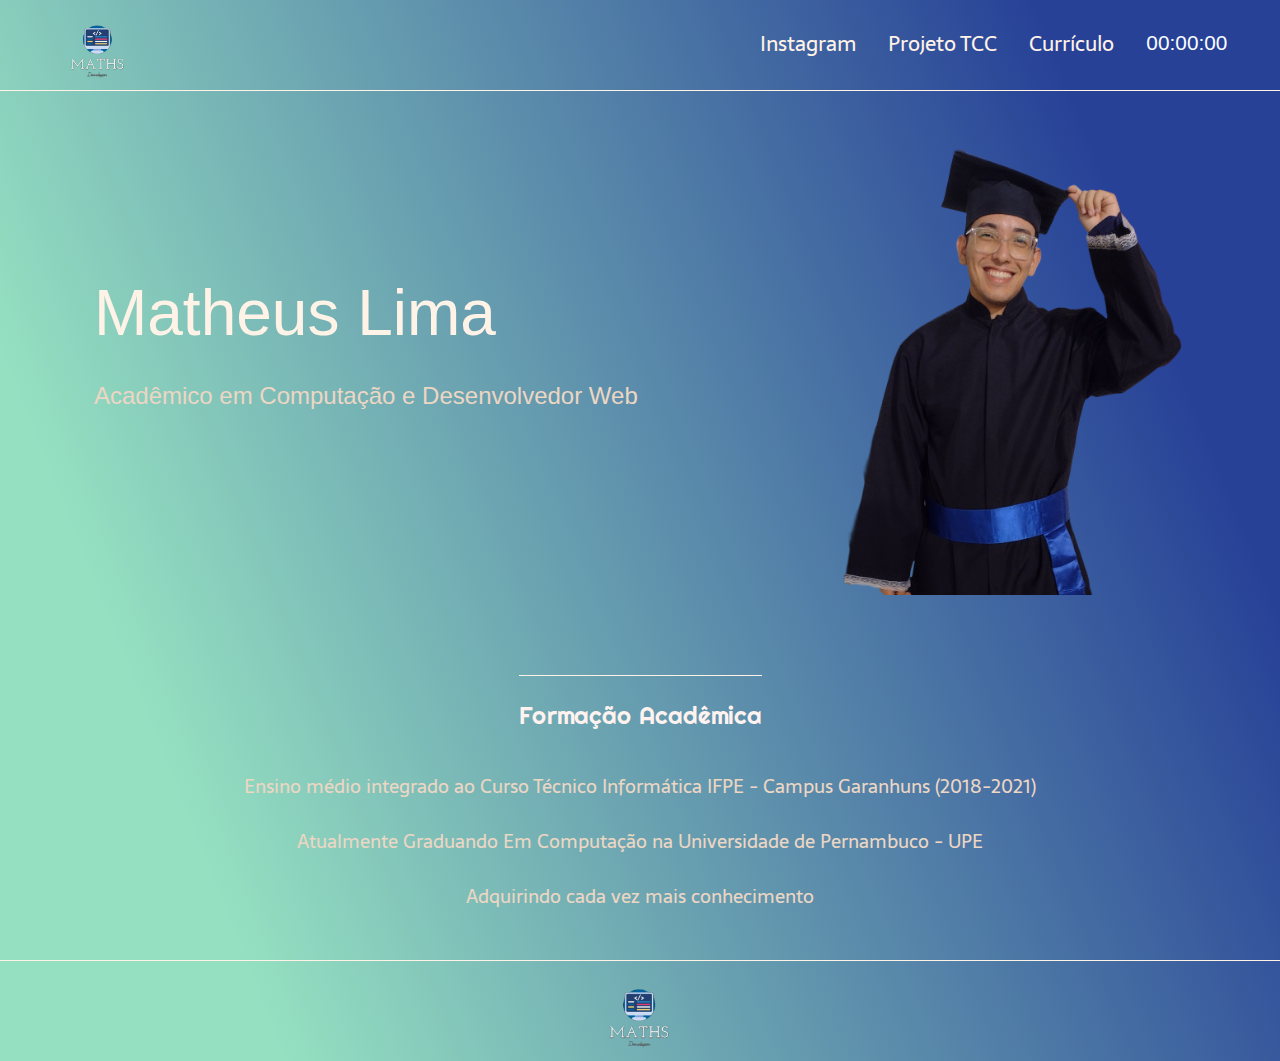
<file: index.html>
<!DOCTYPE html>
<html lang="pt-BR">

<head>
  <meta charset="UTF-8">
  <meta name="viewport" content="width=device-width, initial-scale=1.0">
  <meta name="description" content="Um bot que irá moderar e deixar a sua comunidade segura de um jeito fácil!">
  <title> Matheus Lima - Developer </title>
  <link rel="icon" type="image/x-icon" href="logo_size_invert-PhotoRoom.png">
  <link rel="stylesheet" type="text/css" href="style.css">
  
</head>

<body>
  <header class="cabecalho">
  <img class="cabecalho-imagem" src="logo_size_invert-PhotoRoom.png" alt="imagem">
    <nav class="cabecalho-menu">
      <a class="cabecalho-menu-item" href="https://www.instagram.com/mathslima9/">Instagram</a>
      <a class="cabecalho-menu-item" href="https://www.figma.com/proto/d9wGHtBuD1Q06AYh4UwJiy/Projeto-telas-2.0?type=design&node-id=1-4&t=UHyBXoQeLfnMCE15-1&scaling=min-zoom&page-id=0%3A1&starting-point-node-id=1%3A4&mode=design" >Projeto TCC</a>
      <a class="cabecalho-menu-item" href="https://www.canva.com/design/DAFPhmu4cFw/nuXSA9azU-63a2FXsp7bRg/edit?utm_content=DAFPhmu4cFw&utm_campaign=designshare&utm_medium=link2&utm_source=sharebutton">Currículo</a>
    
    <div class="clock">
        <div class="hours">
            <div class="first">
                <div class="number">0</div>
            </div>
            <div class="second">
                <div class="number">0</div>
            </div>
        </div>
        <div class="tick">:</div>
        <div class="minutes">
            <div class="first">
                <div class="number">0</div>
            </div>
            <div class="second">
                <div class="number">0</div>
            </div>
        </div>
        <div class="tick">:</div>
        <div class="seconds">
            <div class="first">
                <div class="number">0</div>
            </div>
            <div class="second infinite">
                <div class="number">0</div>
            </div>
        </div>
    </div>
  </nav>
  </header>

  <main class="conteudo">
    <section class="conteudo-principal">
      <div class="conteudo-principal-escrito">
        <h1 class="conteudo-principal-escrito-titulo">Matheus Lima</h1>
        <h2 class="conteudo-principal-escrito-subtitulo">Acadêmico em Computação e Desenvolvedor Web </h2>
        
      </div>
      <img class="conteudo-principal-imagem"src="img.png" alt="Imagem da Balle Bot">
    </section>

    <section class="conteudo-secundario">
      <h3 class="conteudo-secundario-titulo">Formação Acadêmica</h3>
      <p class="conteudo-secundario-paragrafo"> Ensino médio integrado ao Curso Técnico Informática
        IFPE - Campus Garanhuns (2018-2021)</p>
      <p class="conteudo-secundario-paragrafo">Atualmente Graduando Em Computação na Universidade de Pernambuco - UPE </p>
      <p class="conteudo-secundario-paragrafo">Adquirindo cada vez mais conhecimento </p>
    </section>
  </main>

  <footer class="rodape">
    <img class="rodape-imagem" src="logo_size_invert-PhotoRoom.png">
  </footer>
  
<script src="relogio.js"></script>

</body>

</html>
</file>
<file: style.css>
@import url('https://fonts.googleapis.com/css2?family=Righteous&family=Sarala:wght@400;700&display=swap');

* {
  margin: 0;
  padding: 0;
  box-sizing: border-box;
  text-decoration: none;
}

body {
  font-size: 100%;
  background: linear-gradient(68.15deg, #95e0c1 16.62%, #274197 85.61%);
}

.cabecalho {
  display: flex;
  flex-direction: row;
  align-items: center;
  justify-content: space-around;
  padding: 0px;
}

.cabecalho-imagem {
  margin-right: 40%;
  height: 90px;
  
}

.cabecalho-menu {
  display: flex;
  gap: 32px;
}


.cabecalho-menu-item {
  font-family: 'Sarala', sans-serif;
  color: #FFF2E7;
  font-size: 130%
}

.conteudo {
  margin-bottom: 48px;
  border-top: 0.4px solid #FFF2E7;
}

.conteudo-principal {
  display: flex;
  flex-direction: row;
  align-items: center;
  justify-content: space-around;
}

.conteudo-principal-escrito {
  display: flex;
  flex-direction: column;
  gap: 32px;
}

.conteudo-principal-escrito-titulo {
  font-family:Verdana, Geneva, Tahoma, sans-serif;
  font-weight: 400;
  font-size: 64px;
  color: #FFF2E7;
}

.conteudo-principal-escrito-subtitulo {
  font-family:Verdana, Geneva, Tahoma, sans-serif;
  font-weight: 400;
  font-size: 24px;
  color: #ECD6C4;
}


.conteudo-principal-imagem {
  margin-top: 1.5rem;
  height: 30rem;
}

.conteudo-secundario {
  display: flex;
  flex-direction: column;
  align-items: center;
  gap: 1.5rem;
  margin-top: 5rem;
}

.conteudo-secundario-titulo {
  border-top: 0.4px solid #FFF2E7;
  padding-top: 1.5rem;
  font-family: 'Righteous', cursive;
  font-weight: 400;
  font-size: 150%;
  color: #FFF2EF;
  margin-bottom: 16px;
}

.conteudo-secundario-paragrafo {
  font-family: 'Sarala', sans-serif;
  font-weight: 300;
  font-size: 120%;
  color: #ECD6C4;
}

.rodape {
    
    border-top: 0.7px solid #FFF2E7;
}

.rodape-imagem {
  height: 100px;
  display: flex;
  margin: 0 auto;
}

/* Relogio */  
.clock {
  height: 4vh;
  color: rgb(251, 253, 255);
  font-size: 130%;
  font-family: sans-serif;
  line-height: 150%;
  display:inline-flex;
  overflow: hidden;
  
}
.clock::before,
.clock::after {
  content: "";
}

.clock::after {
  bottom: 0;
  background: linear-gradient(to bottom, transparent, black);
}

.clock > div {
  display: flex;
}


.tick-hidden {
  opacity: 0;
}

.move {
  animation: move linear 2s infinite;
}

@keyframes move {
  from {
    transform: translateY(0vh);
  }
  to {
    transform: translateY(-20vh);
  }
}
</file>
